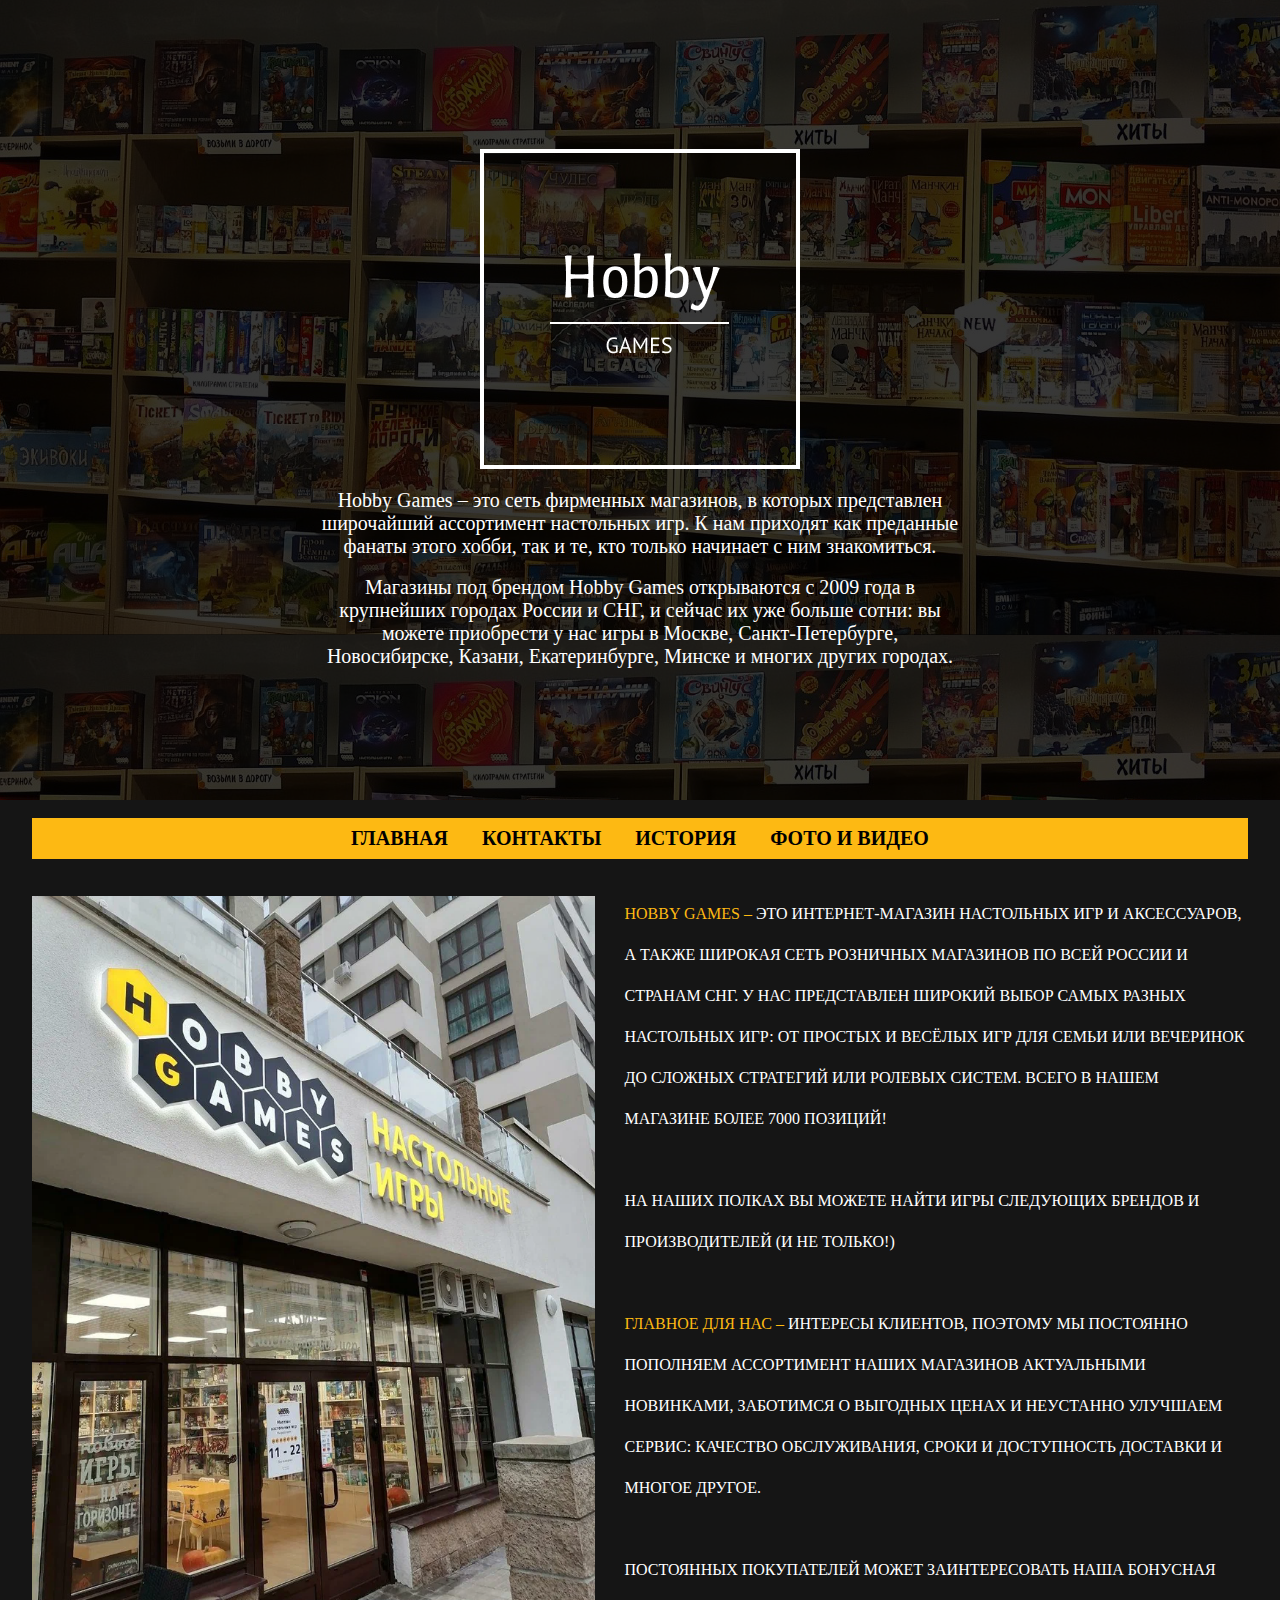
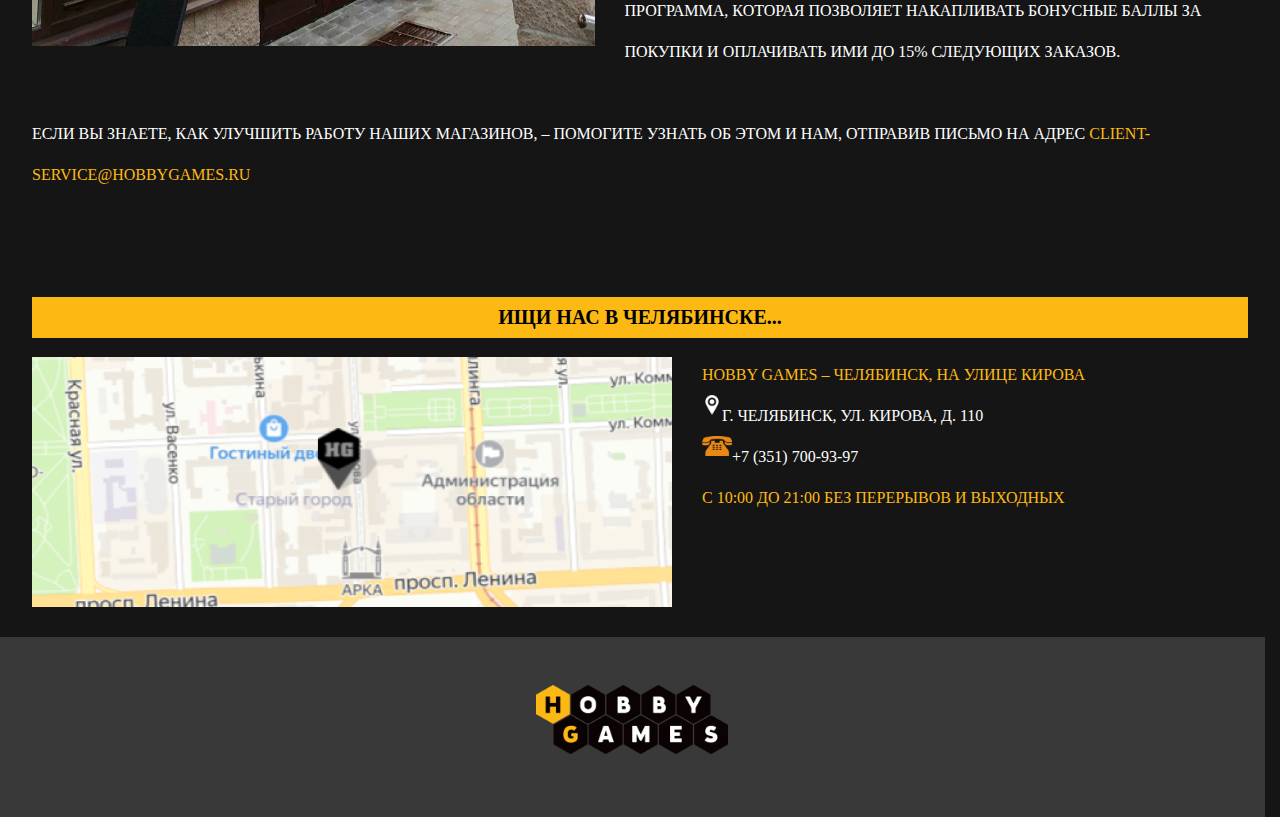
<file: 4-5 день/index.html>
<!DOCTYPE html>
<html>
    <head>
        <meta charset="UTF-8">
        <meta http-equiv="X-UA-Compatible" content="IE=edge">
        <meta name="viewport" content="width=device-width, initial-scale=1.0">
        <link rel="icon" type="image/png" href="./img/logoicon.png">
        <link rel="stylesheet" type="text/css" href="./style/main.css">
        <title>Hobby Games</title>
    </head>
    <body>
        <div class="logo-content">
        <p align="center"><img src="./img/logo-glav.png"></p>
        <p class="p">Hobby Games – это сеть фирменных магазинов, в которых представлен широчайший ассортимент настольных игр. К нам приходят как преданные фанаты этого хобби, так и те, кто только начинает с ним знакомиться.
        </p><br>
        <p class="p">Магазины под брендом Hobby Games открываются с 2009 года в крупнейших городах России и СНГ, и сейчас их уже больше сотни: вы можете приобрести у нас игры в Москве, Санкт-Петербурге, Новосибирске, Казани, Екатеринбурге, Минске и многих других городах.</p>
        </div>
        <br>
        <div class="header">
            <nav>
            <a class="nav" href="index.html">Главная</a>       
            <a class="nav" href="./page/contact.html">Контакты</a>   
            <a class="nav" href="#">История</a>   
            <a class="nav" href="./page/photo.html">Фото и видео</a>
            </nav>
        </div>
        <br>
        <div class="o-nas">
           <p class="text-o-nas">
            <img class="o-nas-img" align="left" src="./img/o-nas.png">
            <span class="orange"> Hobby Games –  <span class="white">это интернет-магазин настольных игр и аксессуаров, а также широкая сеть розничных магазинов по всей России и странам СНГ. У нас представлен широкий выбор самых разных настольных игр: от простых и весёлых игр для семьи или вечеринок до сложных стратегий или ролевых систем. Всего в нашем магазине более 7000 позиций!
            <br><br>
                На наших полках вы можете найти игры следующих брендов и производителей (и не только!)
                <br><br>
                <span class="orange">Главное для нас – <span class="white">интересы клиентов, поэтому мы постоянно пополняем ассортимент наших магазинов актуальными новинками, заботимся о выгодных ценах и неустанно улучшаем сервис: качество обслуживания, сроки и доступность доставки и многое другое.
                <br><br>
Постоянных покупателей может заинтересовать наша Бонусная программа, которая позволяет накапливать бонусные баллы за покупки и оплачивать ими до 15% следующих заказов.
<br><br>
Если вы знаете, как улучшить работу наших магазинов, – помогите узнать об этом и нам, отправив письмо на адрес <span class="orange"> client-service@hobbygames.ru
           </p>
        </div><br><br><br><br>
        <div class="header">
            <nav>
            <a class="nav" href="#">Ищи нас в Челябинске...</a>    
            </nav>
        </div>
        
        <div class="o-nas">
            <p class="text-o-nas">
             <img class="carta" align="left" src="./img/carta.png">
             <span class="orange">Hobby Games – Челябинск, на улице Кирова</span>
             <br>
             <img class="bel" align="left" src="./img/белая-точка.png">г. Челябинск, ул. Кирова, д. 110  <br>
             <img class="tel" align="left" src="./img/телефон.png"> +7 (351) 700-93-97<br>
             <span class="orange">С 10:00 до 21:00 Без перерывов и выходных</span>
            </p>
         </div>
         
         <div class="footer">
            <p align="center"><img class="img-footer" src="./img/logo_for_site.png"> </p>
         </div>
    </body>
</html>
</file>
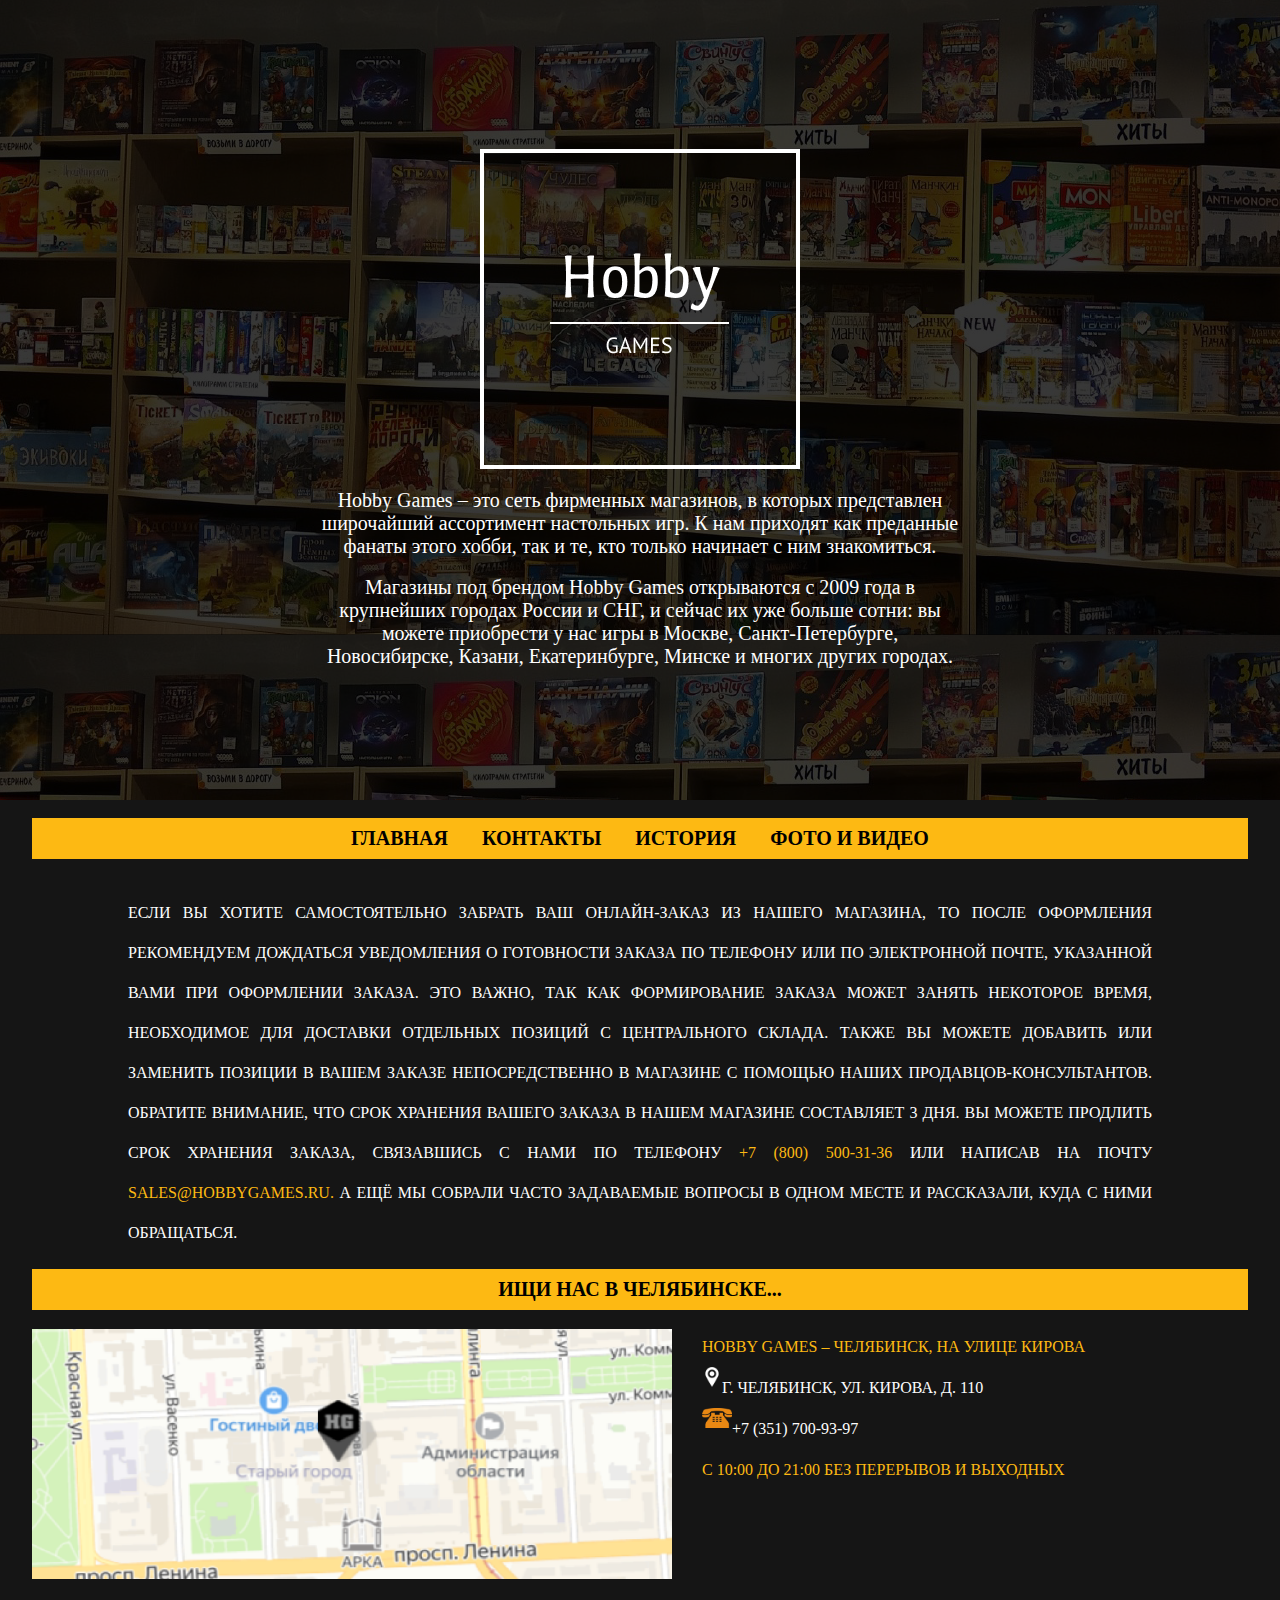
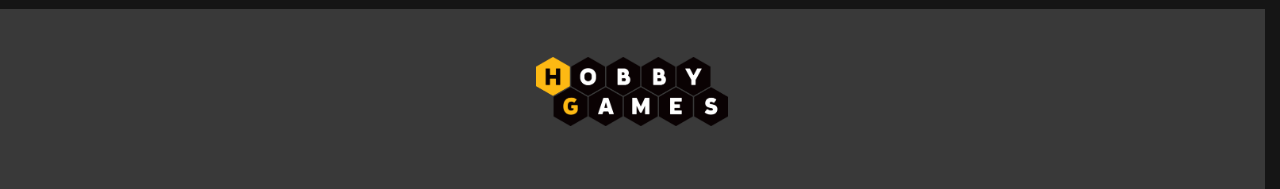
<file: 4-5 день/page/contact.html>
<!DOCTYPE html>
<html>
    <head>
        <meta charset="UTF-8">
        <meta http-equiv="X-UA-Compatible" content="IE=edge">
        <meta name="viewport" content="width=device-width, initial-scale=1.0">
        <link rel="icon" type="image/png" href="../img/logoicon.png">
        <link rel="stylesheet" type="text/css" href="../style/main.css">
        <title>Hobby Games</title>
    </head>
    <body>
        <div class="logo-content">
            <p align="center"><img src="../img/logo-glav.png"></p>
            <p class="p">Hobby Games – это сеть фирменных магазинов, в которых представлен широчайший ассортимент настольных игр. К нам приходят как преданные фанаты этого хобби, так и те, кто только начинает с ним знакомиться.
            </p><br>
            <p class="p">Магазины под брендом Hobby Games открываются с 2009 года в крупнейших городах России и СНГ, и сейчас их уже больше сотни: вы можете приобрести у нас игры в Москве, Санкт-Петербурге, Новосибирске, Казани, Екатеринбурге, Минске и многих других городах.</p>
            </div>
            <br>
            <div class="header">
                <nav>
                <a class="nav" href="../index.html">Главная</a>     
                <a class="nav" href="#">Контакты</a>   
                <a class="nav" href="#">История</a>   
                <a class="nav" href="#">Фото и видео</a>
                </nav>
            </div>
<br>
            <div class="p-contact">
            <p align="justify">Если Вы хотите самостоятельно забрать Ваш онлайн-заказ из нашего магазина, то после оформления рекомендуем дождаться уведомления о готовности заказа по телефону или по электронной почте, указанной Вами при оформлении заказа. Это важно, так как формирование заказа может занять некоторое время, необходимое для доставки отдельных позиций с центрального склада.

                Также Вы можете добавить или заменить позиции в Вашем заказе непосредственно в магазине с помощью наших продавцов-консультантов.
                
                Обратите внимание, что срок хранения Вашего заказа в нашем магазине составляет 3 дня. Вы можете продлить срок хранения заказа, связавшись с нами по телефону <span class="orange"> +7 (800) 500-31-36 </span> или написав на почту <span class="orange"> sales@hobbygames.ru. </span>
                
                А ещё мы собрали часто задаваемые вопросы в одном месте и рассказали, куда с ними обращаться.</p></div>

                 <div class="header">
                    <nav>
                    <a class="nav" href="#">Ищи нас в Челябинске...</a>    
                    </nav>
                </div>

                 <div class="o-nas">
                    <p class="text-o-nas">
                     <img class="carta" align="left" src="../img/carta.png">
                     <span class="orange">Hobby Games – Челябинск, на улице Кирова</span>
                     <br>
                     <img class="bel" align="left" src="../img/белая-точка.png">г. Челябинск, ул. Кирова, д. 110  <br>
                     <img class="tel" align="left" src="../img/телефон.png"> +7 (351) 700-93-97<br>
                     <span class="orange">С 10:00 до 21:00 Без перерывов и выходных</span>
                    </p>
                 </div>
    
                 <div class="footer">
                    <p align="center"><img class="img-footer" src="../img/logo_for_site.png"> </p>
                 </div>
                </body>
</html>
</file>
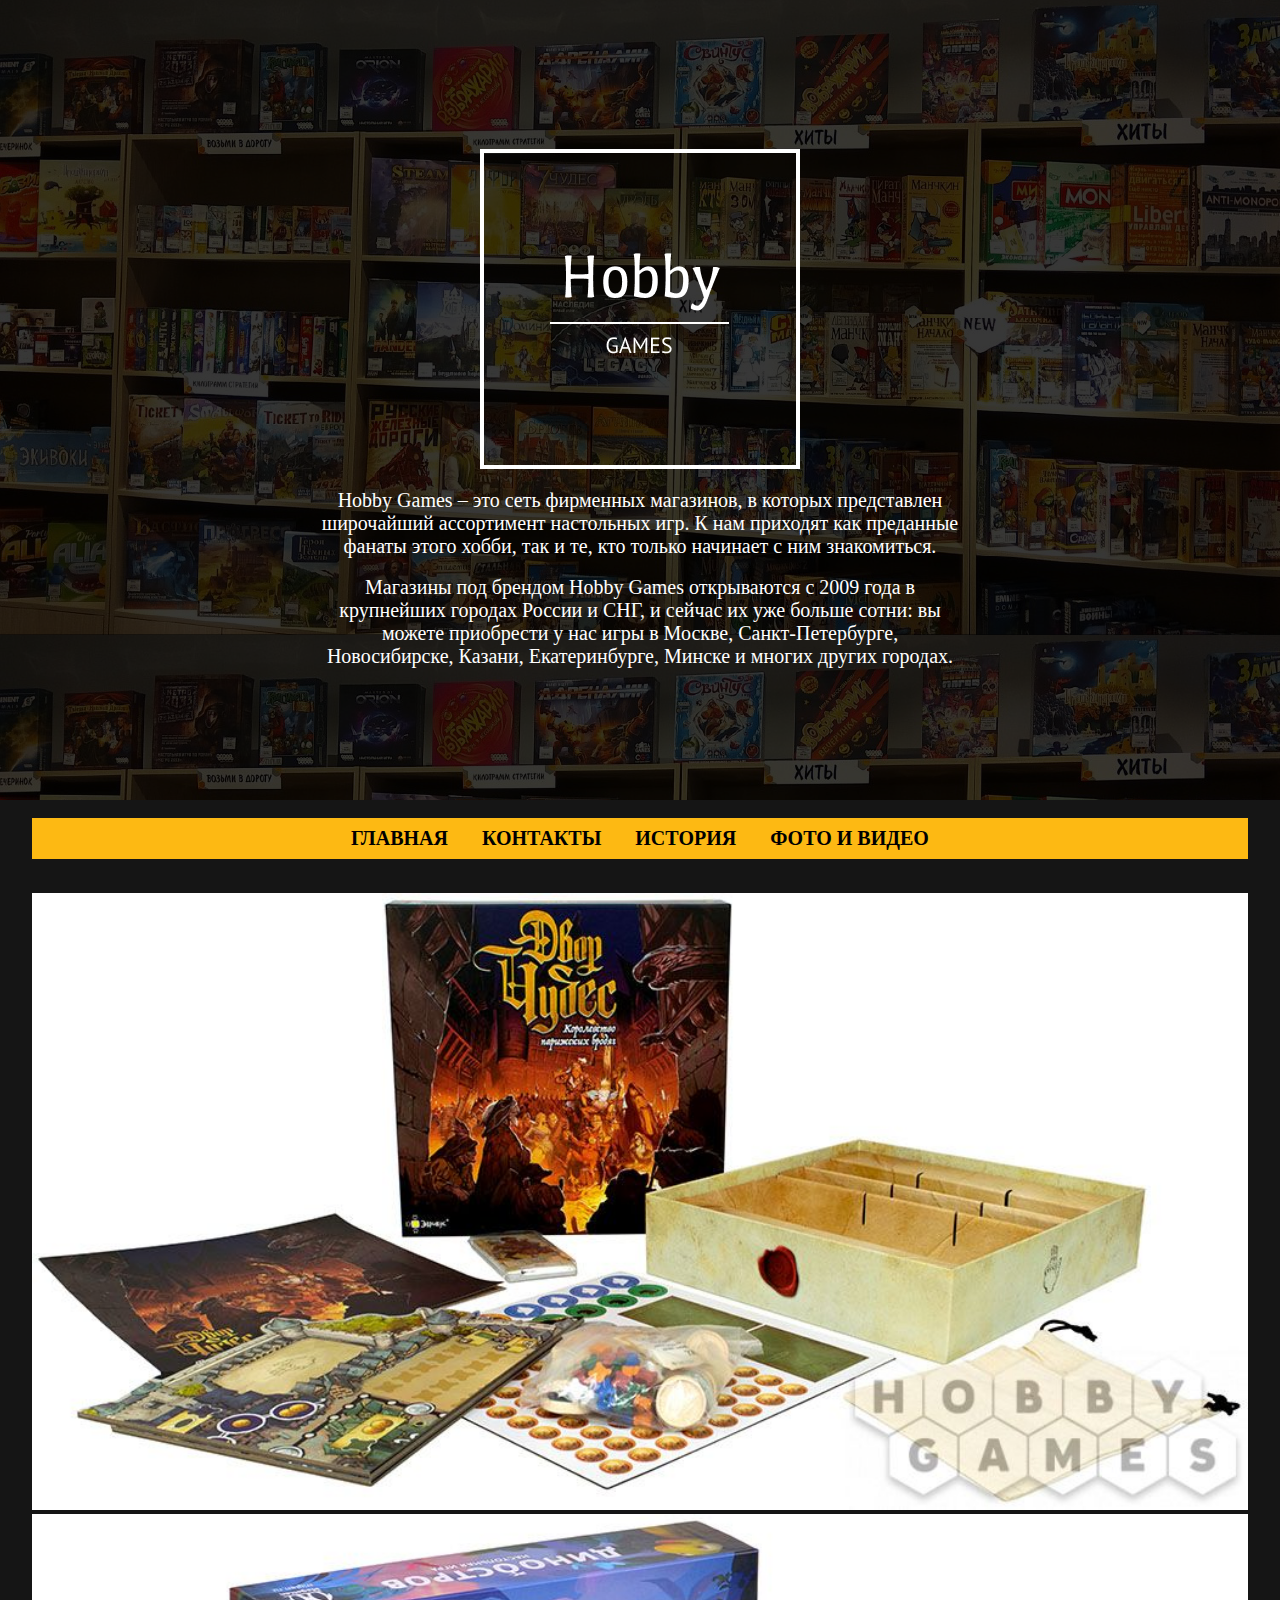
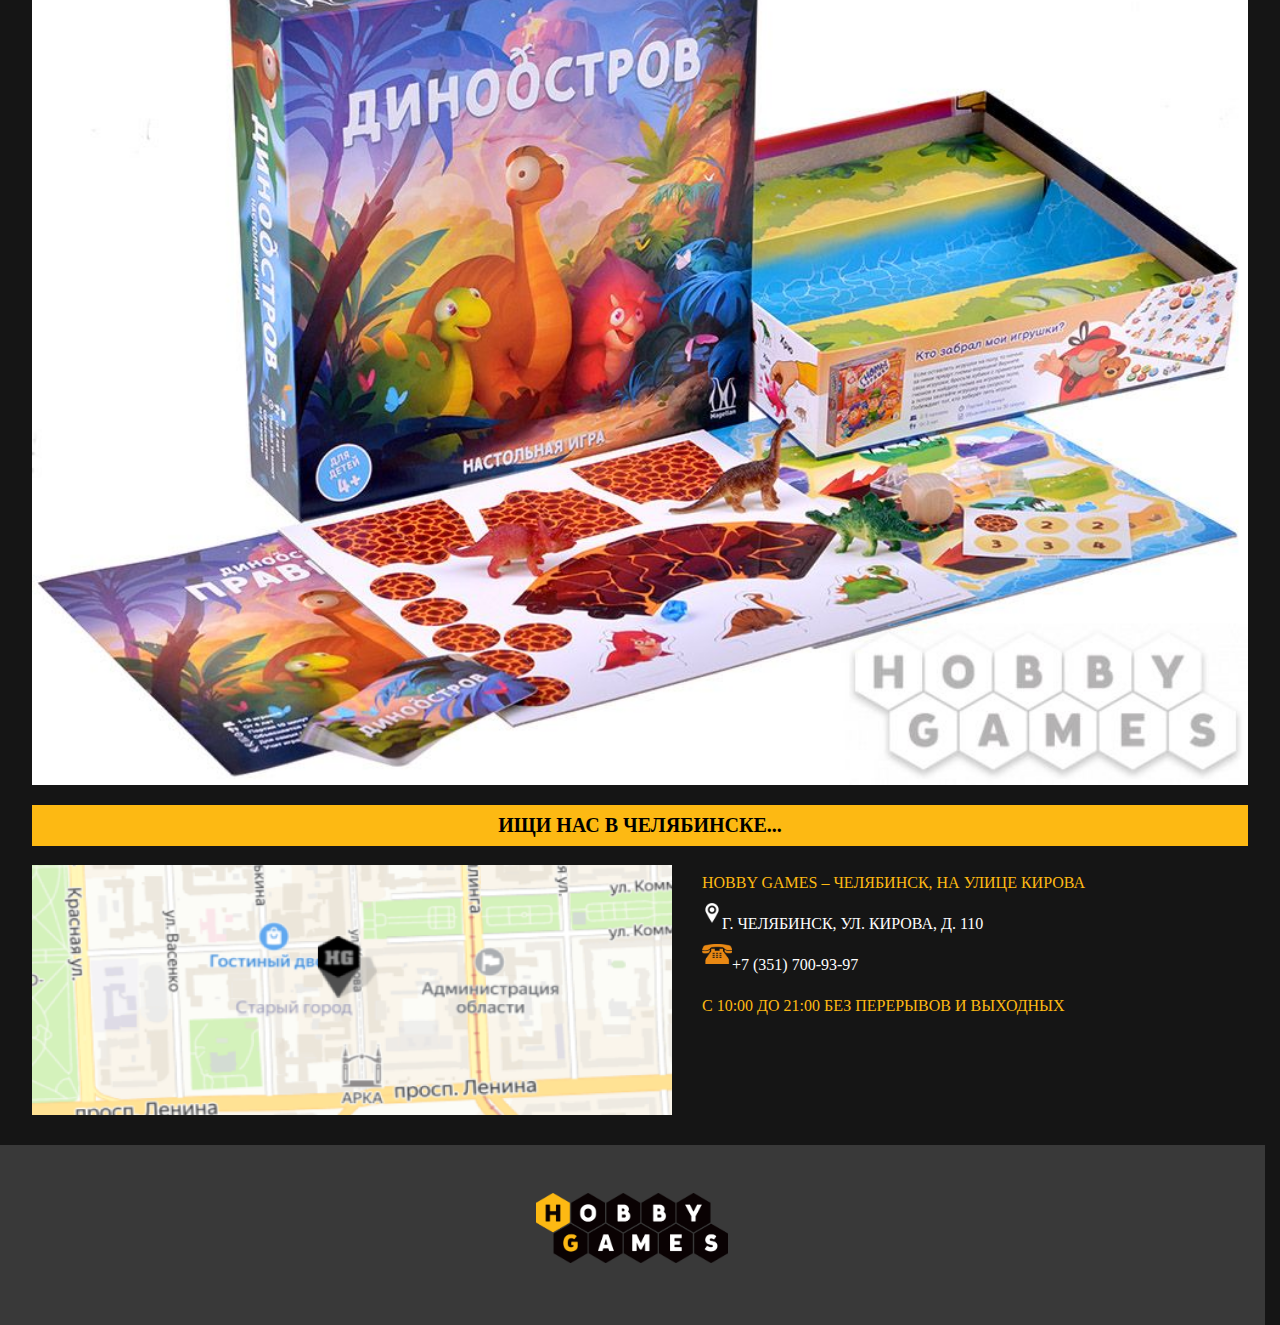
<file: 4-5 день/page/photo.html>
<!DOCTYPE html>
<html>
    <head>
        <meta charset="UTF-8">
        <meta http-equiv="X-UA-Compatible" content="IE=edge">
        <meta name="viewport" content="width=device-width, initial-scale=1.0">
        <link rel="icon" type="image/png" href="../img/logoicon.png">
        <link rel="stylesheet" type="text/css" href="../style/main.css">
        <title>Hobby Games</title>
    </head>
    <body>
        <div class="logo-content">
            <p align="center"><img src="../img/logo-glav.png"></p>
            <p class="p">Hobby Games – это сеть фирменных магазинов, в которых представлен широчайший ассортимент настольных игр. К нам приходят как преданные фанаты этого хобби, так и те, кто только начинает с ним знакомиться.
            </p><br>
            <p class="p">Магазины под брендом Hobby Games открываются с 2009 года в крупнейших городах России и СНГ, и сейчас их уже больше сотни: вы можете приобрести у нас игры в Москве, Санкт-Петербурге, Новосибирске, Казани, Екатеринбурге, Минске и многих других городах.</p>
            </div>
            <br>
            <div class="header">
                <nav>
                <a class="nav" href="../index.html">Главная</a>     
                <a class="nav" href="../page/contact.html">Контакты</a>   
                <a class="nav" href="#">История</a>   
                <a class="nav" href="#">Фото и видео</a>
                </nav>
            </div>
            <br>
            <p align="center">
            <img class="img-photo" src="../img/game2.jpg">
            <img class="img-photo" src="../img/game3.jfif">
            </p>
                 <div class="header">
                    <nav>
                    <a class="nav" href="#">Ищи нас в Челябинске...</a>    
                    </nav>
                </div>

                 <div class="o-nas">
                    <p class="text-o-nas">
                     <img class="carta" align="left" src="../img/carta.png">
                     <span class="orange">Hobby Games – Челябинск, на улице Кирова</span>
                     <br>
                     <img class="bel" align="left" src="../img/белая-точка.png">г. Челябинск, ул. Кирова, д. 110  <br>
                     <img class="tel" align="left" src="../img/телефон.png"> +7 (351) 700-93-97<br>
                     <span class="orange">С 10:00 до 21:00 Без перерывов и выходных</span>
                    </p>
                 </div>
    
                 <div class="footer">
                    <p align="center"><img class="img-footer" src="../img/logo_for_site.png"> </p>
                 </div>
                </body>
</html>
</file>
<file: 4-5 день/style/main.css>
/*оформление фона страницы*/
body {
    margin: 0;
    background-color: #151515;
    }

/*оформление логотипа с текстом в диве*/
.logo-content {
    background-image: url(../img/photo.png);
    display: flex;
flex-direction: column;
justify-content: center;
height: 620px;
}

/*размер логотипа и текста под экраны*/
@media screen and (max-width: 1281px) {
    .logo-content {
        height: 800px;
    }
}

@media screen and (max-width: 767px) {
    .logo-content {
        height: 900px;
    }
}

@media screen and (max-width: 547px) {
    .logo-content {
        height: 1000px;
    }
}

/*оформление текста*/
.p {
width: 50vw;
height: auto;
font-family: 'PT Sans';
font-style: normal;
font-size: 20px;
text-align: center;
color: #FFFFFF;
margin: 0 auto;
}

/*шапка с ссылками*/
.header {
    background-color: #FDB913;
    width: 95vw;
    margin: 0 auto;
}

/*оформление текста (ссылки) в header*/
.nav {
    text-decoration: none;
    margin: 0 15px;
    color: #000000;
    font-family: 'PT Sans';
    font-weight: 700;
    font-size: 20px;
    line-height: 41px;
    align-items: center;
    text-align: center;
    text-transform: uppercase;
}

/*текст в header*/
nav {
    text-align: center;
    margin: 0 auto:
}

/*блок с описанием магазина и картинкой*/
.o-nas {
    width: 95vw;
    margin: 0 auto;
    margin-bottom: 30px;
}

/*картинка здания, ее расположение на главной странице*/
.o-nas-img {
    display: flex;
    flex-direction: row;
    height: 750px;
    margin: 3px 30px 0px 0px;
}

/*расположение текста рядом с картой*/
.text-o-nas {
font-family: 'PT Sans';
font-style: normal;
font-size: 16px;
line-height: 41px;
display: absolute;
align-items: top;
text-transform: uppercase;
color: #fdfdfd;
}

/*расположение и размер карты*/
.carta {
    width: 50vw;
    margin: 0 auto;
    margin: 3px 30px 30px 0px;
    height: 250px;
}

/*цвет отдельных элементов в тексте*/
.orange {
    color: #FDB913;
}

/*цвет текста*/
.white {
    color: #ffffff;
}

/*размер картинки белой точки для адреса на всех страницах*/
.bel {
    width: 20px;
    height: 20px;
}

/*размер картинки телефон на всех страница (рядом с картой)*/
.tel {
    width: 30px;
    height: 20px;
}

/*оформление ткеста на странице contact*/
.p-contact {
    font-family: 'PT Sans';
font-style: normal;
font-size: 16px;
line-height: 40px;
display: flex;
align-items: top;
text-transform: uppercase;
color: #fdfdfd;
width: 80vw;
margin: 0 auto;
}

/*подвал*/
.footer {
    display: flex;
    flex-direction: column;
    justify-content: center;
    width: 98.8vw;
    height: 20vh;
    background: #393939;
    line-height: 41px;
}
/*расположение картинки в подвале*/
.img-footer {
    width: 15vw;
    height: auto;
}

/*размер фотографий на странице photo.html*/
.img-photo {
    width: 95vw;
    height: auto;
}
</file>
